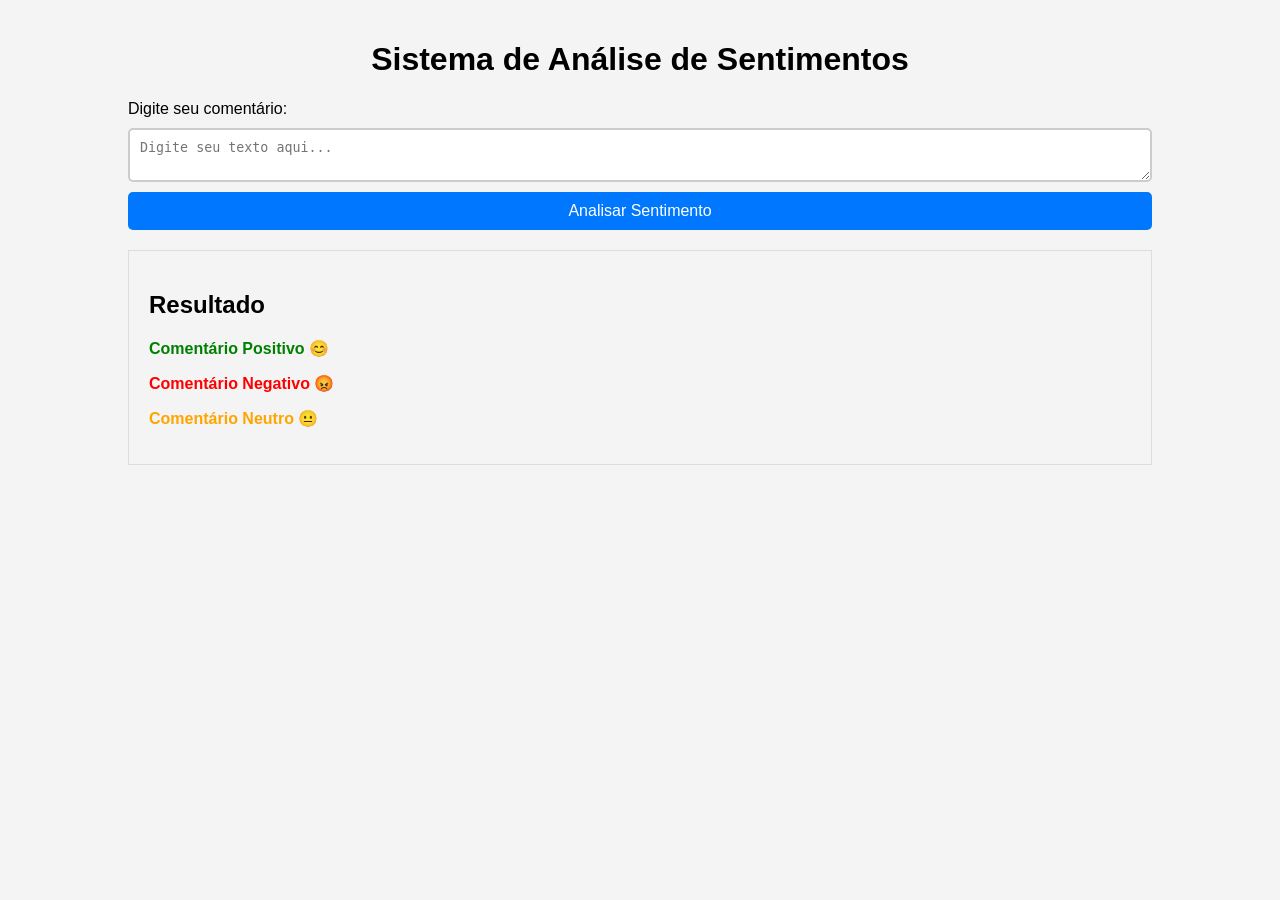
<file: Atividade-05-03-26/PROJETO/index.html>
<!DOCTYPE html>
<html lang="pt-br">

<head>
<meta charset="UTF-8">
<meta name="viewport" content="width=device-width, initial-scale=1.0">
<title>Sistema de Análise de Sentimentos</title>
<link rel="stylesheet" href="style.css">
</head>

<body>

<div class="container">

<h1>Sistema de Análise de Sentimentos</h1>

<div class="entrada">

<label>Digite seu comentário:</label>

<textarea placeholder="Digite seu texto aqui..."></textarea>

<button>Analisar Sentimento</button>

</div>

<div class="resultado">

<h2>Resultado</h2>

<p class="positivo">Comentário Positivo 😊</p>

<p class="negativo">Comentário Negativo 😡</p>

<p class="neutro">Comentário Neutro 😐</p>

</div>

</div>

</body>
</html>
</file>
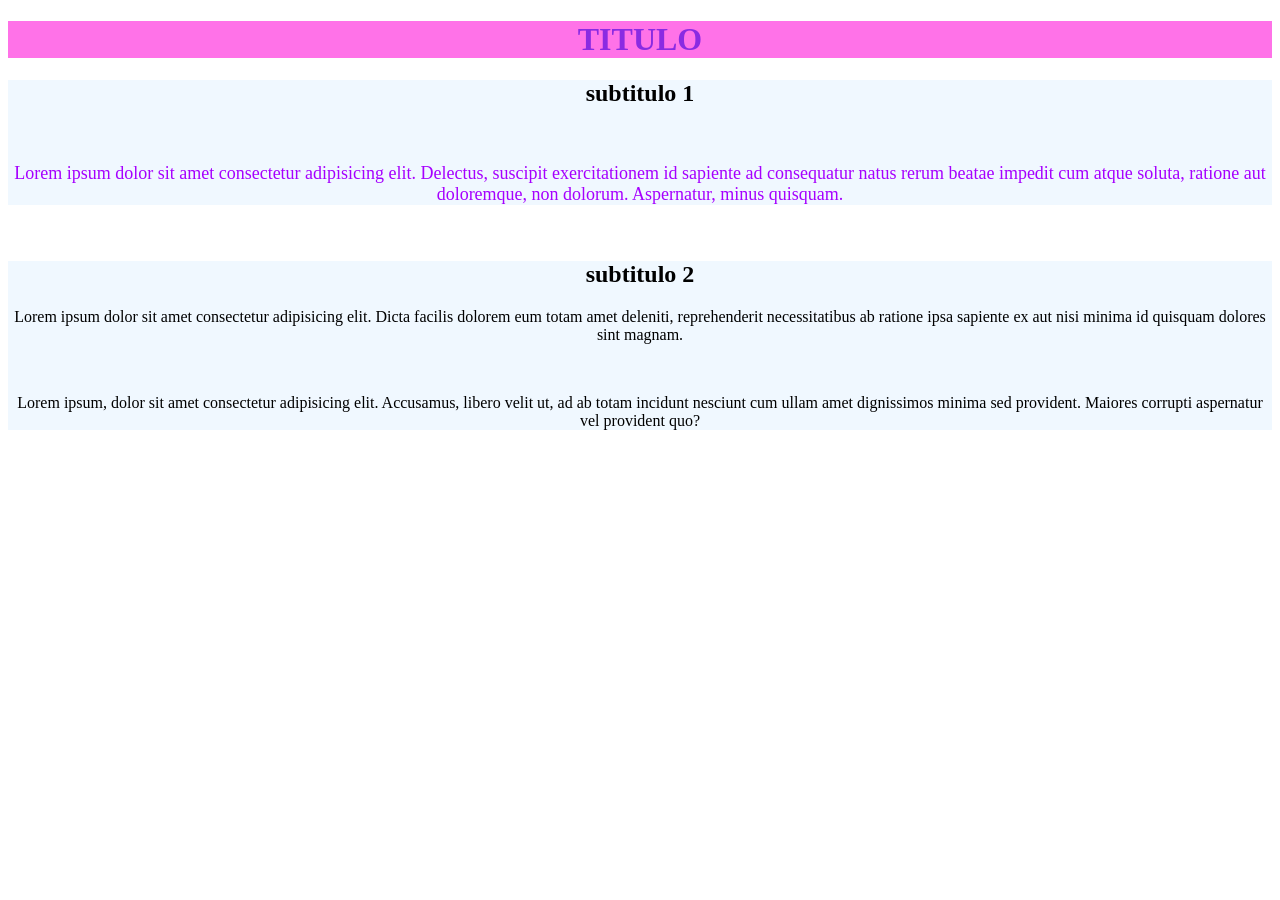
<file: Atividade-05-03-26/atv1/ex1.html>
<!DOCTYPE html>
<html lang="pt-br">
<head>
    <meta charset="UTF-8">
    <meta name="viewport" content="width=device-width, initial-scale=1.0">
    <link rel="stylesheet" href="style.css">
    <title>Pokemon</title>
</head>
<body>
    <h1>TITULO</h1>
    <div class="cla1">
    <h2>subtitulo 1</h2>
<br>
<p id="id1">Lorem ipsum dolor sit amet consectetur adipisicing elit. Delectus, suscipit exercitationem id sapiente ad consequatur natus rerum beatae impedit cum atque soluta, ratione aut doloremque, non dolorum. Aspernatur, minus quisquam.</p>
</div>
    <br>
    <div class="cla2">
    <h2>subtitulo 2</h2>

    <p id="id2">Lorem ipsum dolor sit amet consectetur adipisicing elit. Dicta facilis dolorem eum totam amet deleniti, reprehenderit necessitatibus ab ratione ipsa sapiente ex aut nisi minima id quisquam dolores sint magnam.</p>
<br>
<p id="id3">Lorem ipsum, dolor sit amet consectetur adipisicing elit. Accusamus, libero velit ut, ad ab totam incidunt nesciunt cum ullam amet dignissimos minima sed provident. Maiores corrupti aspernatur vel provident quo?</p>
</div>


</body>
</html>
</file>
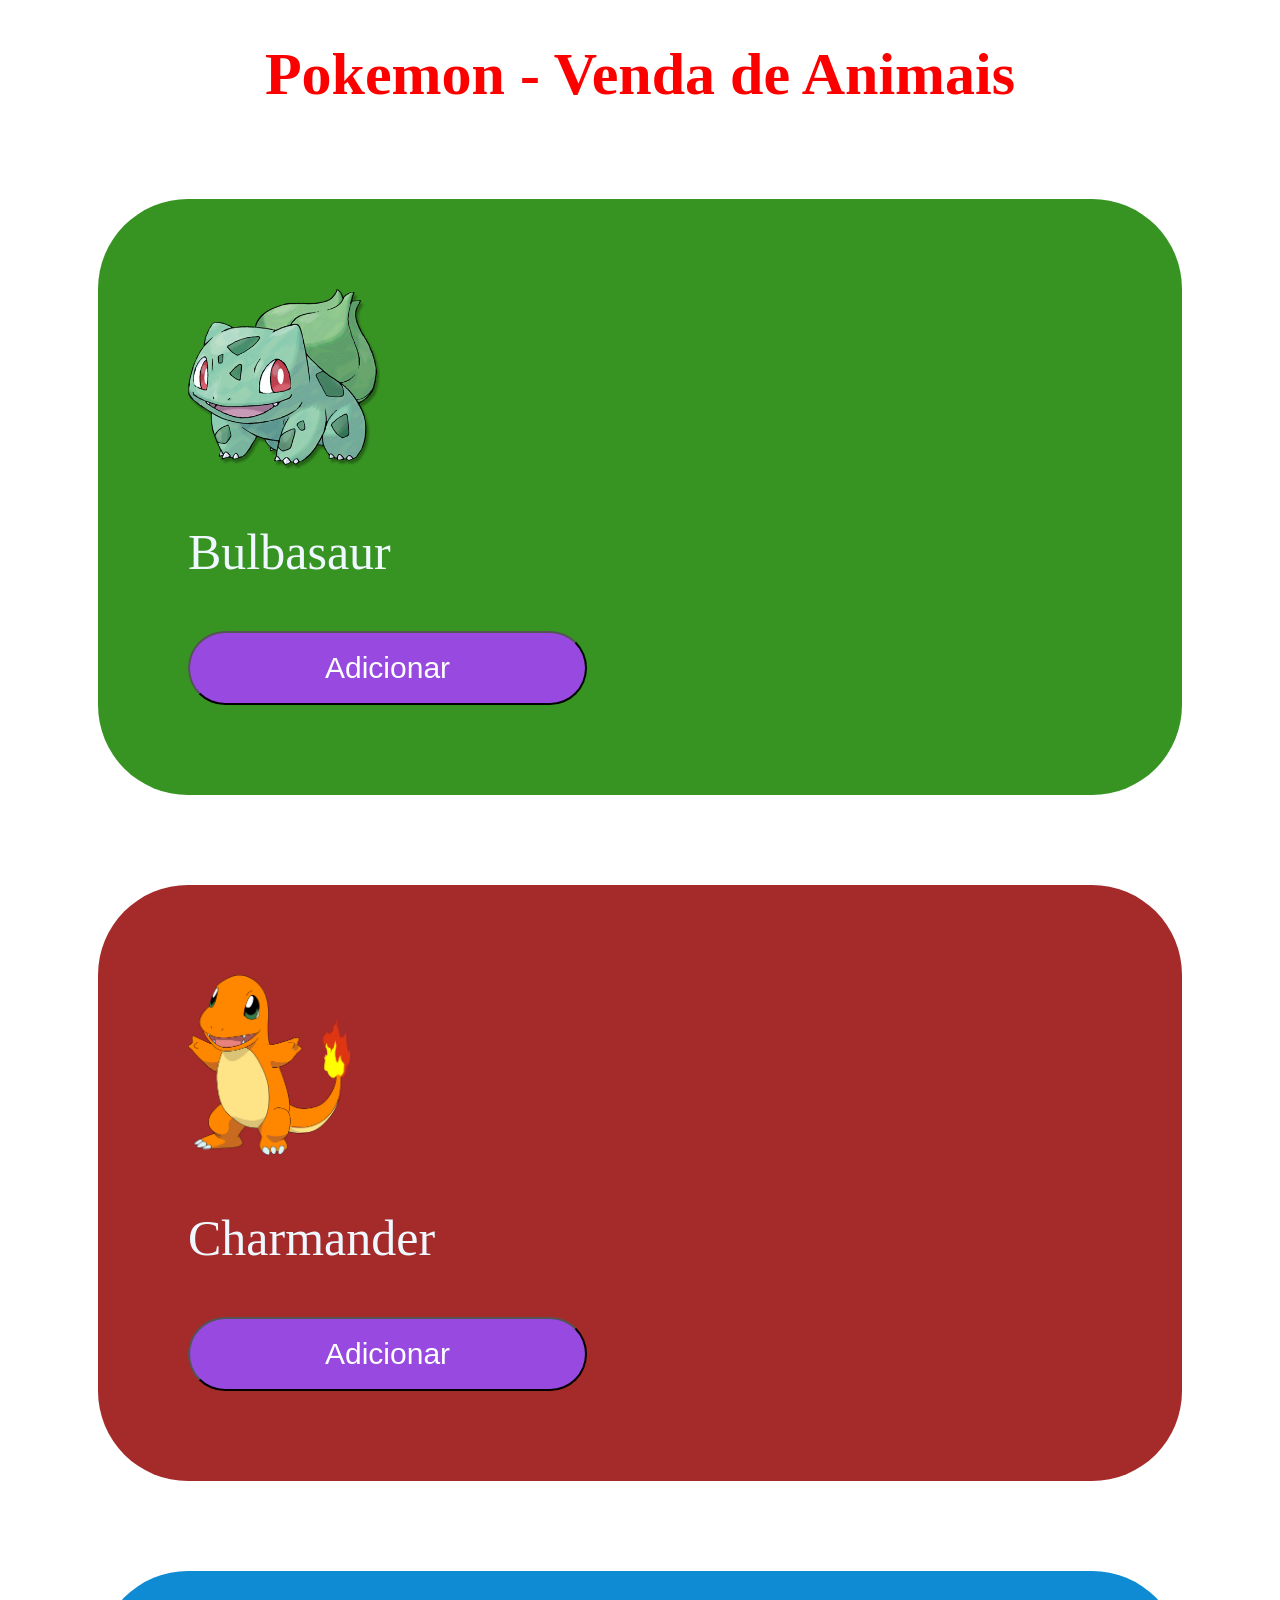
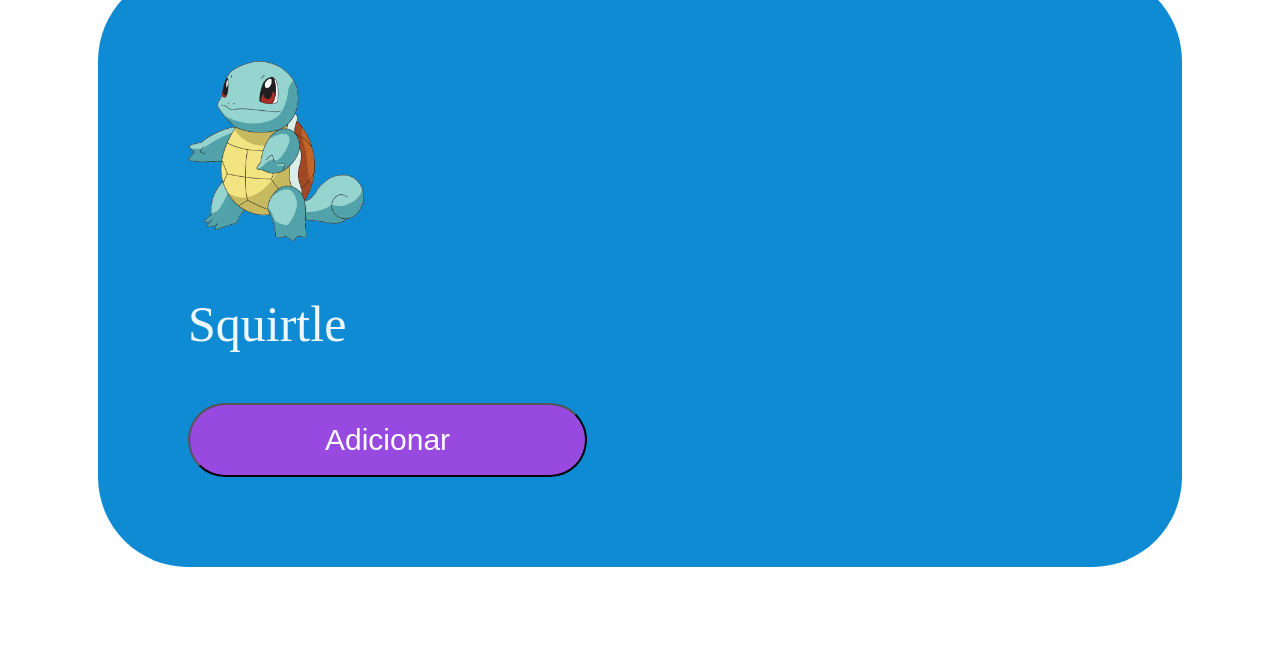
<file: Atividade-05-03-26/atv2/ex2.html>
<!DOCTYPE html>
<html lang="en">
<head>
    <meta charset="UTF-8">
    <meta name="viewport" content="width=device-width, initial-scale=1.0">
    <link rel="stylesheet" href="style.css">

    <link rel="shortcut icon" href="pokebola.png" type="image/x-icon">
    <title>Pokemon</title>
</head>
<body>

    <h1>Pokemon - Venda de Animais</h1>
<div>
    <div class="planta">
        <img src="Bulbasaur.png" style="height: 20vh;">
        <p>Bulbasaur</p>
        <button>Adicionar</button>

    </div>


    <div class="fogo">
        <img src="Charmander.png" style="height: 20vh;">
<p>Charmander</p>
<button>Adicionar</button>

    </div>
    <div class="agua">
<img src="squirtle.png" style="height: 20vh;">
<p>Squirtle</p>
<button>Adicionar</button>
    </div>
</div>
</body>
</file>
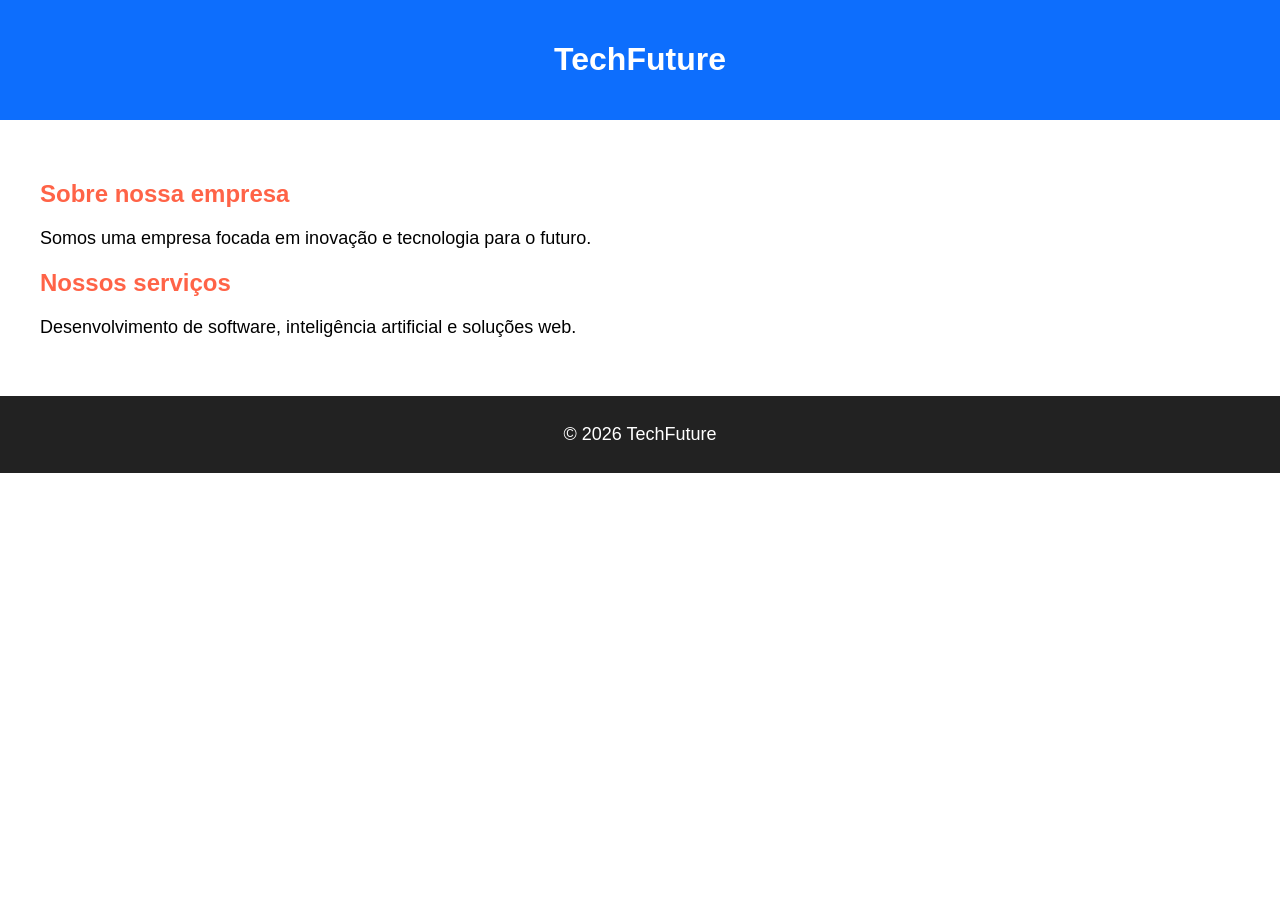
<file: Atividade-05-03-26/atv3/ex03.html>
<!DOCTYPE html>
<html lang="pt-br">
<head>
<meta charset="UTF-8">
<title>TechFuture</title>
<link rel="stylesheet" href="style.css">
</head>

<body>

<header>
    <h1>TechFuture</h1>
</header>

<main>
    <h2>Sobre nossa empresa</h2>
    <p>Somos uma empresa focada em inovação e tecnologia para o futuro.</p>

    <h2>Nossos serviços</h2>
    <p>Desenvolvimento de software, inteligência artificial e soluções web.</p>
</main>

<footer>
    <p>© 2026 TechFuture</p>
</footer>

</body>
</html>
</file>
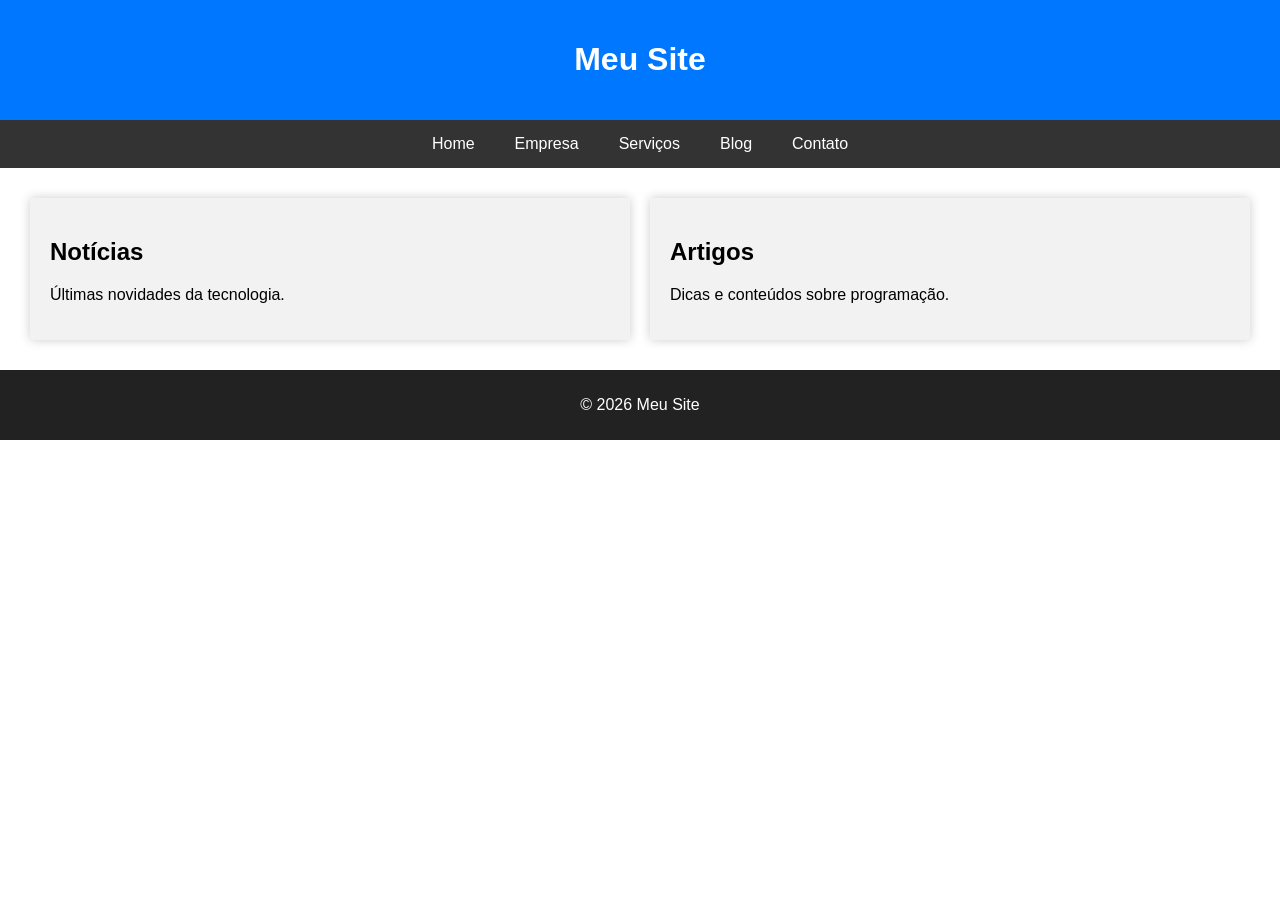
<file: Atividade-05-03-26/atv5/ex5.html>
<!DOCTYPE html>
<html>
<head>
<meta charset="UTF-8">
<title>Site Completo</title>
<link rel="stylesheet" href="style.css">
</head>

<body>

<header>
    <h1>Meu Site</h1>
</header>

<nav class="menu">
    <a href="#">Home</a>
    <a href="#">Empresa</a>
    <a href="#">Serviços</a>
    <a href="#">Blog</a>
    <a href="#">Contato</a>
</nav>

<section class="conteudo">

    <div class="coluna">
        <h2>Notícias</h2>
        <p>Últimas novidades da tecnologia.</p>
    </div>

    <div class="coluna">
        <h2>Artigos</h2>
        <p>Dicas e conteúdos sobre programação.</p>
    </div>

</section>

<footer>
    <p>© 2026 Meu Site</p>
</footer>

</body>
</html>
</file>
<file: Atividade-05-03-26/PROJETO/style.css>
body{
    font-family: Arial;
    background:#f4f4f4;
    margin:0;
}

.container{
    width:80%;
    margin:auto;
    padding:20px;
}

h1{
    text-align:center;
}

/* FLEXBOX */

.entrada{
    display:flex;
    flex-direction:column;
    gap:10px;
    margin-bottom:20px;
}

/* BOX MODEL */

textarea{
    padding:10px;
    border:2px solid #ccc;
    border-radius:5px;
}

/* BOTÃO */

button{
    padding:10px;
    border:none;
    background:#0077ff;
    color:white;
    font-size:16px;
    cursor:pointer;
    border-radius:5px;
}

/* PSEUDO-CLASSES */

button:hover{
    background:#0055cc;
}

button:active{
    transform:scale(0.95);
}

textarea:focus{
    border-color:#0077ff;
}

/* RESULTADO */

.resultado{
    padding:20px;
    border:1px solid #ddd;
}

/* CLASSES DE SENTIMENTO */

.positivo{
    color:green;
    font-weight:bold;
}

.negativo{
    color:red;
    font-weight:bold;
}

.neutro{
    color:orange;
    font-weight:bold;
}

@media (max-width:600px){

.container{
    width:95%;
}

h1{
    font-size:22px;
}

button{
    font-size:14px;
}

}
</file>
<file: Atividade-05-03-26/atv1/style.css>
#id1 {
    color: rgb(166, 0, 255);
    font-size: large;
    font-family: 'Franklin Gothic Medium';
}

h1{
    align-items: center;
    justify-content: center;
    text-align: center;
    color: blueviolet;
    background-color: rgb(255, 114, 232);
}


.cla1, .cla2 {
    justify-content: center;
    align-items: center;
    text-align: center;
    background-color:aliceblue;

}
</file>
<file: Atividade-05-03-26/atv2/style.css>
div{
    justify-self: center;
    justify-items: center;
}

h1{
    text-align: center;
    font-size: xx-large;

}


.fogo, .agua, .planta{
    margin: 10vh;
    box-shadow: black;
     align-items: center;
    justify-items: center;
}


.fogo{
    background-color: brown;
    padding: 10vh;
    border-radius: 10vh;
}

.agua{
    background-color: rgb(15, 139, 211);
    padding: 10vh;
    border-radius: 10vh;
}

.planta {
    background-color: rgb(55, 148, 35);
    padding: 10vh;
    border-radius: 10vh;
}

button{
    border-radius: 10vh;
    padding: 2vh 15vh;
    background-color: rgb(151, 73, 224);
    color: white;
    font-size: 30px;
}

.img{
    display: flex;
    align-items: center;
    justify-content: center;
}

h1{
    font-size: 60px;
    color: rgb(252, 0, 0);
    
}

p{
    font-size: 50px;
    color: aliceblue;

}
</file>
<file: Atividade-05-03-26/atv3/style.css>
body{
    font-family: Arial, sans-serif;
    margin:0;
}

header{
    background-color:#0d6efd;
    color:white;
    text-align:center;
    padding:20px;
}

main{
    background-image:url("https://picsum.photos/800/400");
    background-repeat:no-repeat;
    background-size:cover;
    padding:40px;
}

h2{
    color:rgb(255, 99, 71);
    font-size:24px;
}

p{
    font-size:18px;
    font-weight:normal;
}

footer{
    background:#222;
    color:white;
    text-align:center;
    padding:10px;
}
</file>
<file: Atividade-05-03-26/atv5/style.css>
body{
    margin:0;
    font-family:Arial;
}

header{
    background:#0077ff;
    color:white;
    text-align:center;
    padding:20px;
}

.menu{
    display:flex;
    justify-content:center;
    background:#333;
}

.menu a{
    color:white;
    padding:15px 20px;
    text-decoration:none;
}

.menu a:hover{
    background:#555;
}

.conteudo{
    display:flex;
    padding:20px;
}

.coluna{
    flex:1;
    margin:10px;
    padding:20px;
    background:#f2f2f2;
    box-shadow:0 0 10px rgba(0,0,0,0.2);
    transition:0.3s;
}

.coluna:hover{
    transform:scale(1.05);
}

footer{
    text-align:center;
    background:#222;
    color:white;
    padding:10px;
}
</file>
